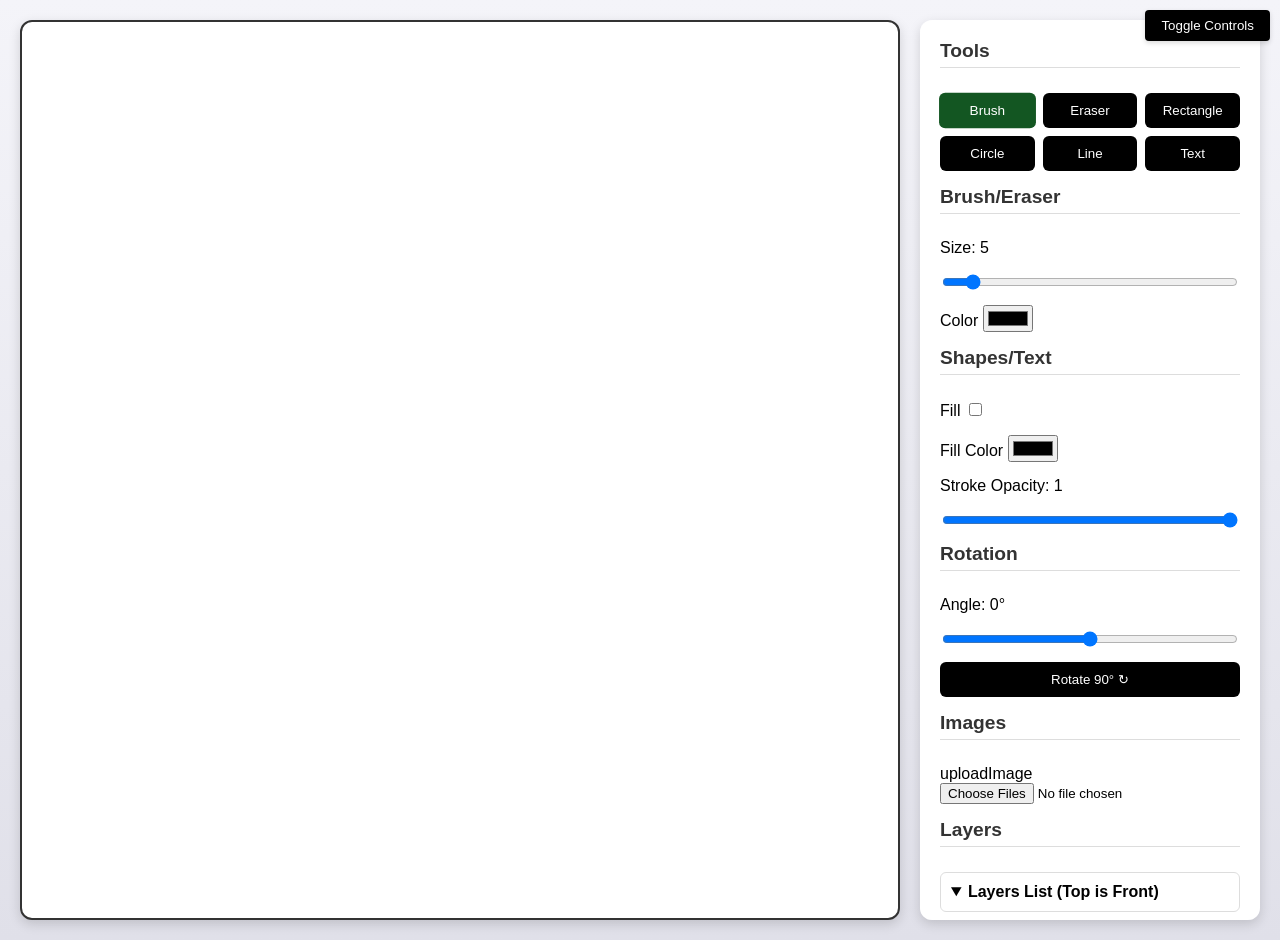
<file: index.html>
<!doctypehtml><html lang=en><meta charset=UTF-8><meta content="width=device-width,initial-scale=1"name=viewport><meta content="Enhanced Canvas Drawing App with layers, shapes, images, rotation, text, eraser, undo/redo, hideable panel, foldable layers, and responsive design."name=description><title>Canvas Drawing App</title><style>:root{--primary-color:#000;--secondary-color:#663343;--background-color:#f4f4f9;--panel-bg-color:#fff;--border-color:#ddd;--shadow-color:rgba(0,0,0,.15);--active-layer-bg:var(--secondary-color);--handle-color:var(--primary-color)}body{background:linear-gradient(to bottom,var(--background-color),#e0e0e9);box-sizing:border-box;display:flex;flex-direction:row;font-family:-apple-system,BlinkMacSystemFont,Segoe UI,Roboto,sans-serif;gap:20px;margin:0;min-height:100vh;padding:20px}#toggle-controls{background:var(--primary-color);border:none;border-radius:4px;box-shadow:0 2px 5px var(--shadow-color);color:#fff;cursor:pointer;padding:8px 16px;position:fixed;right:10px;top:10px;transition:background .2s,transform .1s;z-index:10}#toggle-controls:hover{background:var(--secondary-color);transform:scale(1.05)}#canvas-container{background:#fff;border:2px solid #333;border-radius:12px;box-shadow:0 4px 12px var(--shadow-color);flex-grow:1;min-width:300px;position:relative}canvas{border-radius:10px;cursor:crosshair;display:block;height:100%;touch-action:none;width:100%}.controls{background:var(--panel-bg-color);border-radius:12px;box-shadow:0 4px 12px var(--shadow-color);display:flex;flex-direction:column;gap:15px;max-height:calc(100vh - 40px);min-width:300px;overflow-y:auto;padding:20px;transition:all .3s ease;width:300px}.controls.hidden{margin:0;min-width:0;opacity:0;padding:0;pointer-events:none;transform:translateX(100%);width:0}.controls h3{border-bottom:1px solid var(--border-color);color:#333;font-size:1.2em;margin:0 0 10px;padding-bottom:5px}.controls button,.controls input,.controls label,.controls select{margin-bottom:0}.controls button{background:var(--primary-color);border:none;border-radius:6px;color:#fff;cursor:pointer;padding:10px;transition:background .2s,transform .1s}.controls button:hover{background:var(--secondary-color);transform:scale(1.02)}.controls button.active{background:#135622;transform:scale(1.02)}.controls button:disabled{background:#ccc;cursor:not-allowed}.tool-group{display:grid;gap:8px;grid-template-columns:repeat(3,1fr)}details#layersAccordion{border:1px solid var(--border-color);border-radius:6px;padding:10px;user-select:none}summary{cursor:pointer;font-weight:700;outline:0}.layer-item{background:#e9ecef;border-radius:6px;cursor:pointer;display:flex;flex-direction:column;gap:5px;margin-bottom:5px;padding:10px;transition:background .2s,box-shadow .2s}.layer-item:hover{background:#d4d9de}.layer-info{align-items:center;display:flex;justify-content:space-between}.layer-buttons button{font-size:.9em;margin-left:5px;padding:4px 8px}.layer-item.active .layer-buttons button{color:var(--primary-color)}.layer-item.active .layer-buttons button:hover{background:#f0f0f0}.opacity-slider{cursor:grab;width:100%}#textModal{background:var(--panel-bg-color);border-radius:12px;box-shadow:0 8px 25px rgba(0,0,0,.4);display:none;left:50%;min-width:300px;padding:30px;position:fixed;top:50%;transform:translate(-50%,-50%);z-index:1000}#textModal h4{margin-top:0}#textModal input{border:1px solid var(--border-color);border-radius:6px;box-sizing:border-box;margin-bottom:20px;padding:10px;width:100%}#textModal button{margin-right:10px;min-width:80px}@media (max-width:1024px){body{flex-direction:column;gap:10px;padding:10px}#canvas-container{height:50vh;max-width:100%;min-height:300px;order:1;width:100%}.controls{max-height:none;max-height:40vh;min-width:100%;order:2;padding:15px;width:100%}#toggle-controls{bottom:10px;position:fixed;right:10px;top:auto;z-index:1100}.controls.hidden{gap:0;margin-bottom:-15px;max-height:0;padding:0 15px}#textModal{box-sizing:border-box;width:90%}}@media (max-width:480px){.tool-group{grid-template-columns:repeat(2,1fr)}}.layer-item.active{background:var(--active-layer-bg);box-shadow:0 2px 4px rgba(0,0,0,.2);color:#fff}.layer-item.active .layer-buttons button{background:#fff;color:var(--secondary-color)}#textModal button:focus,#textModal input:focus,.controls button:focus,.controls input:focus,.controls select:focus,.layer-item:focus{outline:3px solid #ffc107;outline-offset:2px}</style><button id=toggle-controls>Toggle Controls</button><div id=canvas-container><canvas height=800 id=myCanvas width=1200></canvas></div><div class=controls><h3>Tools</h3><div class=tool-group><button id=toolBrush class=active>Brush</button> <button id=toolEraser>Eraser</button> <button id=toolRect>Rectangle</button> <button id=toolCircle>Circle</button> <button id=toolLine>Line</button> <button id=toolText>Text</button></div><h3>Brush/Eraser</h3><label for=brushSize>Size: <span id=brushSizeValue>5</span></label> <input id=brushSize type=range value=5 max=50 min=1> <label>Color <input id=brushColor type=color value=#000000></label><h3>Shapes/Text</h3><label>Fill <input id=shapeFill type=checkbox></label> <label>Fill Color <input id=fillColor type=color value=#000000></label> <label for=shapeOpacity>Stroke Opacity: <span id=shapeOpacityValue>1</span></label> <input id=shapeOpacity type=range value=1 max=1 min=0 step=0.1><h3>Rotation</h3><label for=rotationRange>Angle: <span id=rotationValue>0°</span></label> <input id=rotationRange type=range value=0 max=180 min=-180 step=5> <button id=rotate90Clockwise>Rotate 90° ↻</button><h3>Images</h3><label>uploadImage <input id=uploadImage type=file accept=image/* multiple></label><h3>Layers</h3><details id=layersAccordion open><summary>Layers List (Top is Front)</summary><div id=layersPanel></div></details><div><button id=layerUp>Layer Up (Front)</button> <button id=layerDown>Layer Down (Back)</button></div><h3>History</h3><div><button id=undo disabled>Undo (Ctrl+Z)</button> <button id=redo disabled>Redo (Ctrl+Y)</button></div><h3>Download</h3><label for=format>Format:</label> <select id=format><option value=png>PNG (Lossless, Transparency)<option value=jpeg>JPEG (Lossy, No Transparency)<option value=svg>SVG (Vector - Shapes/Text/Line only)</select> <button id=download>Download Image</button><h3>Canvas</h3><button id=clearCanvas>Clear All</button></div><div id=textModal><h4>Enter Text</h4><input id=textInput maxlength=100 placeholder="Type your text here..."> <label>Font Size: <span id=textFontSizeValue>10</span></label> <input id=textFontSize type=range value=30 max=100 min=10><br><button id=confirmText>OK</button> <button id=cancelText>Cancel</button></div><script defer src="script.js?v=1"></script>
</file>
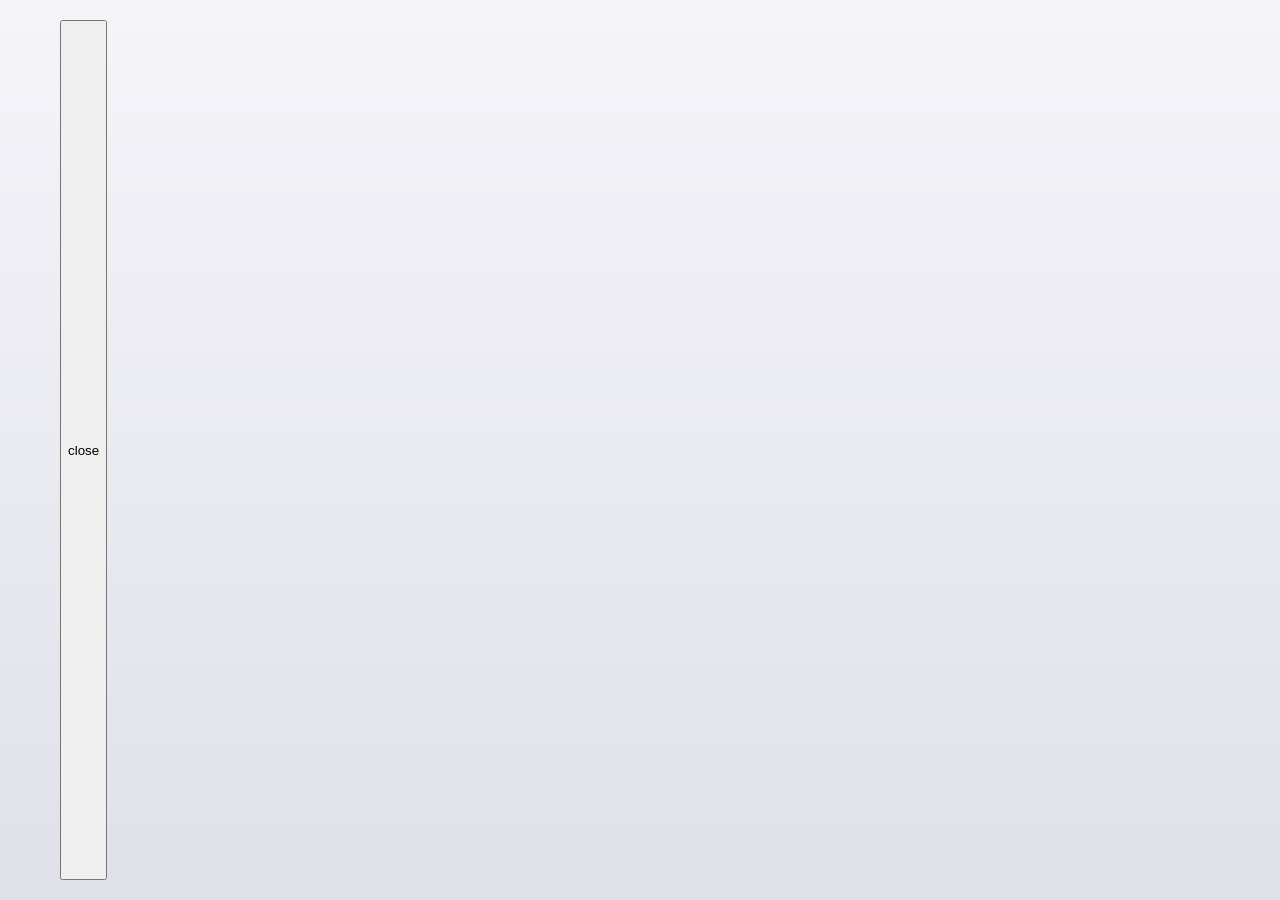
<file: Door.html>
<!doctype html>
<html>
<head>
  <title>Door Animation</title>
  <link rel="stylesheet" href="style.css">
</head>
<body>
<!--is this help you?
  and something i improve tell me in raihanshek530+DoorAnimation@gmail.com -->
  <div id="frame">
  <div id="door"></div>
  </div>
  <div class="glow"></div>
  <button id="open">close</button>
  <script src="script.js"></script>
</body>
</html>
</file>
<file: style.css>
:root{--primary-color:#000;--secondary-color:#663343;--background-color:#f4f4f9;--panel-bg-color:#fff;--border-color:#ddd;--shadow-color:rgba(0,0,0,.15);--active-layer-bg:var(--secondary-color);--handle-color:var(--primary-color)}body{background:linear-gradient(to bottom,var(--background-color),#e0e0e9);box-sizing:border-box;display:flex;flex-direction:row;font-family:-apple-system,BlinkMacSystemFont,Segoe UI,Roboto,sans-serif;gap:20px;margin:0;min-height:100vh;padding:20px}#toggle-controls{background:var(--primary-color);border:none;border-radius:4px;box-shadow:0 2px 5px var(--shadow-color);color:#fff;cursor:pointer;padding:8px 16px;position:fixed;right:10px;top:10px;transition:background .2s,transform .1s;z-index:10}#toggle-controls:hover{background:var(--secondary-color);transform:scale(1.05)}#canvas-container{background:#fff;border:2px solid #333;border-radius:12px;box-shadow:0 4px 12px var(--shadow-color);flex-grow:1;min-width:300px;position:relative}canvas{border-radius:10px;cursor:crosshair;display:block;height:100%;touch-action:none;width:100%}.controls{background:var(--panel-bg-color);border-radius:12px;box-shadow:0 4px 12px var(--shadow-color);display:flex;flex-direction:column;gap:15px;max-height:calc(100vh - 40px);min-width:300px;overflow-y:auto;padding:20px;transition:all .3s ease;width:300px}.controls.hidden{margin:0;min-width:0;opacity:0;padding:0;pointer-events:none;transform:translateX(100%);width:0}.controls h3{border-bottom:1px solid var(--border-color);color:#333;font-size:1.2em;margin:0 0 10px;padding-bottom:5px}.controls button,.controls input,.controls label,.controls select{margin-bottom:0}.controls button{background:var(--primary-color);border:none;border-radius:6px;color:#fff;cursor:pointer;padding:10px;transition:background .2s,transform .1s}.controls button:hover{background:var(--secondary-color);transform:scale(1.02)}.controls button.active{background:#135622;transform:scale(1.02)}.controls button:disabled{background:#ccc;cursor:not-allowed}.tool-group{display:grid;gap:8px;grid-template-columns:repeat(3,1fr)}details#layersAccordion{border:1px solid var(--border-color);border-radius:6px;padding:10px;user-select:none}summary{cursor:pointer;font-weight:700;outline:none}.layer-item{background:#e9ecef;border-radius:6px;cursor:pointer;display:flex;flex-direction:column;gap:5px;margin-bottom:5px;padding:10px;transition:background .2s,box-shadow .2s}.layer-item:hover{background:#d4d9de}.layer-info{align-items:center;display:flex;justify-content:space-between}.layer-buttons button{font-size:.9em;margin-left:5px;padding:4px 8px}.layer-item.active .layer-buttons button{color:var(--primary-color)}.layer-item.active .layer-buttons button:hover{background:#f0f0f0}.opacity-slider{cursor:grab;width:100%}#textModal{background:var(--panel-bg-color);border-radius:12px;box-shadow:0 8px 25px rgba(0,0,0,.4);display:none;left:50%;min-width:300px;padding:30px;position:fixed;top:50%;transform:translate(-50%,-50%);z-index:1000}#textModal h4{margin-top:0}#textModal input{border:1px solid var(--border-color);border-radius:6px;box-sizing:border-box;margin-bottom:20px;padding:10px;width:100%}#textModal button{margin-right:10px;min-width:80px}@media (max-width:1024px){body{flex-direction:column;gap:10px;padding:10px}#canvas-container{height:50vh;max-width:100%;min-height:300px;order:1;width:100%}.controls{max-height:none;max-height:40vh;min-width:100%;order:2;padding:15px;width:100%}#toggle-controls{bottom:10px;position:fixed;right:10px;top:auto;z-index:1100}.controls.hidden{gap:0;margin-bottom:-15px;max-height:0;padding:0 15px}#textModal{box-sizing:border-box;width:90%}}@media (max-width:480px){.tool-group{grid-template-columns:repeat(2,1fr)}}.layer-item.active{background:var(--active-layer-bg);box-shadow:0 2px 4px rgba(0,0,0,.2);color:#fff}.layer-item.active .layer-buttons button{background:#fff;color:var(--secondary-color)}#textModal button:focus,#textModal input:focus,.controls button:focus,.controls input:focus,.controls select:focus,.layer-item:focus{outline:3px solid #ffc107;outline-offset:2px}
</file>
